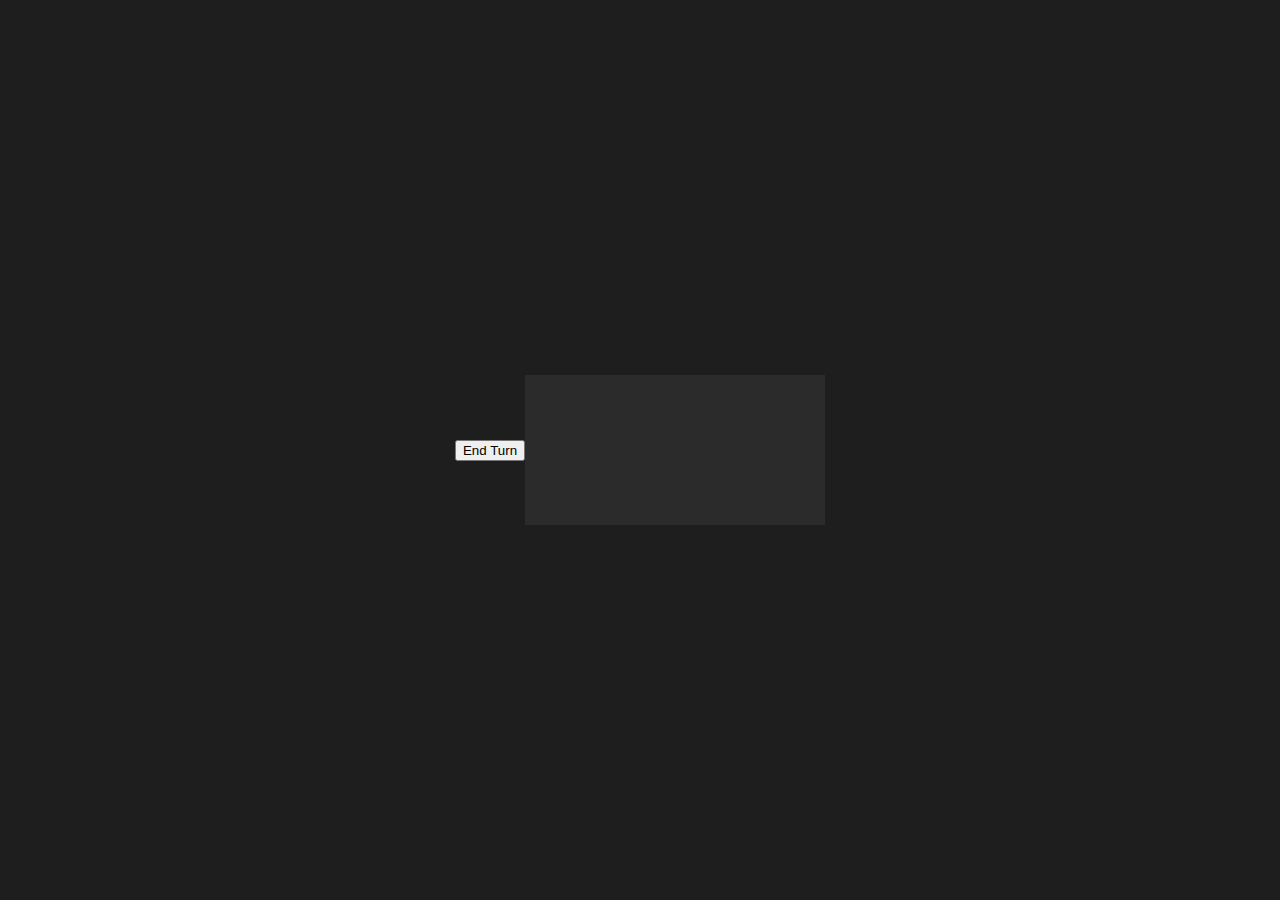
<file: index.html>
<!DOCTYPE html>
<html lang="en">
  <head>
    <meta charset="UTF-8" />
    <title>Fantasy Tactics</title>
    <link rel="stylesheet" href="style.css" />
  </head>
  <body>
    <button id="endTurnBtn">End Turn</button>
    <canvas id="game"></canvas>

    <script type="module" src="src/main.js"></script>
  </body>
</html>
</file>
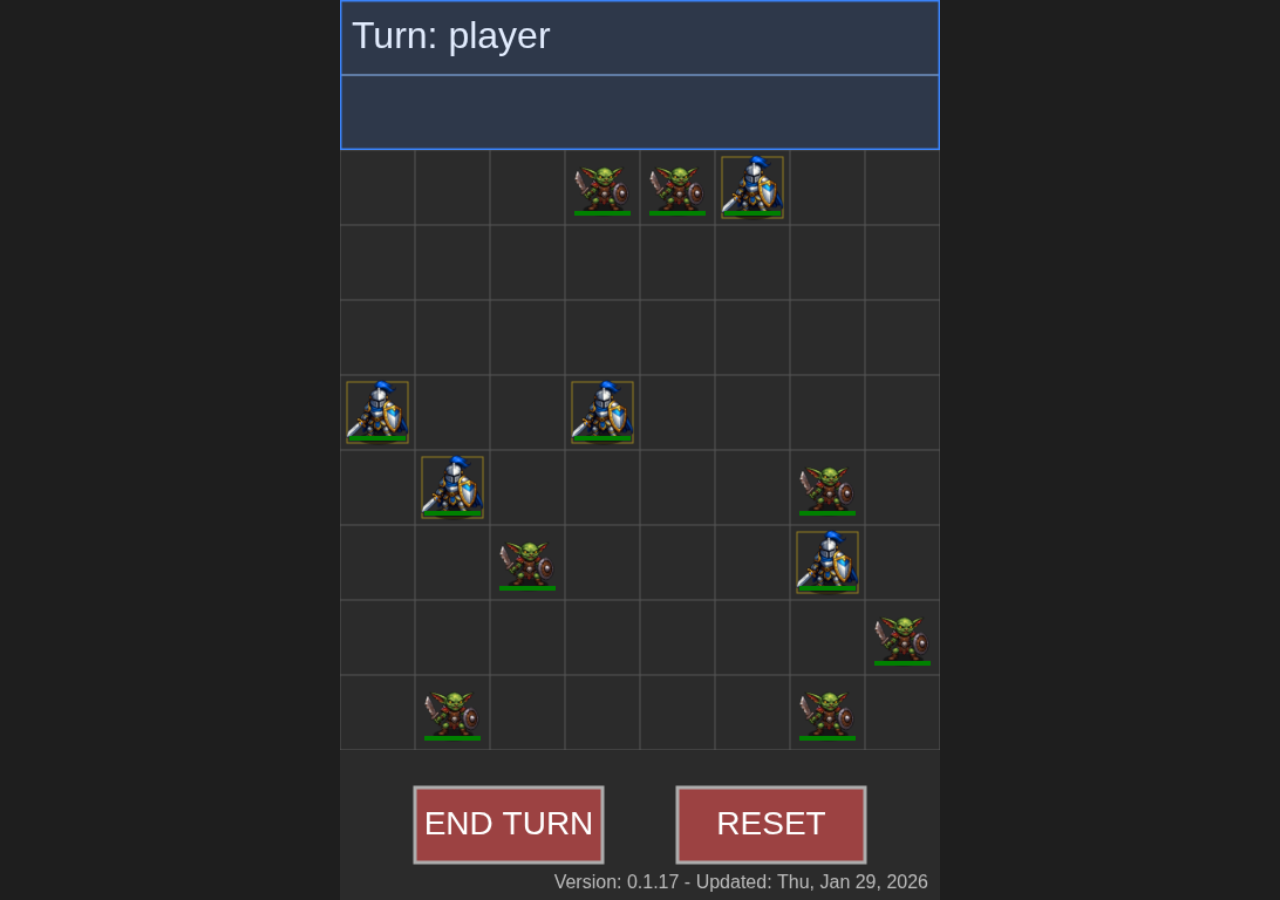
<file: v1/index.html>
<!DOCTYPE html>
<html lang="en">
  <head>
    <meta charset="UTF-8" />
    <title>Fantasy Tactics</title>
    <link rel="stylesheet" href="style.css" />
    <link rel="icon" href="./assets/favicon32x32.png" sizes="32x32">
    <link rel="icon" href="./assets/favicon16x16.png" sizes="16x16">
  </head>
  <body>
    <div id="game-container">
      <canvas id="header"></canvas>
      <canvas id="game"></canvas>
      <canvas id="footer"></canvas>
    </div>
    
    <script type="module" src="src/main.js"></script>
  </body>
</html>
</file>
<file: style.css>
html, body {
  margin: 0;
  padding: 0;
  width: 100%;
  height: 100%;
  background: #1e1e1e;
  display: flex;
  justify-content: center;
  align-items: center;
  height: 100vh;
}

#header {
  background: #111;
}
#game {
  background: #2b2b2b;
}
#footer {
  background: #222;
}

#game-container {
  width: 100%;
  height: 100%;
  display: flex;
  flex-direction: column;
  background: #2b2b2b;
}
</file>
<file: v1/style.css>
html, body {
  margin: 0;
  padding: 0;
  width: 100%;
  height: 100%;
  background: #1e1e1e;
  display: flex;
  justify-content: center;
  align-items: center;
  height: 100vh;
}

canvas {
  background: #2b2b2b;
}

#game-container {
  width: 100%;
  height: 100%;
  display: flex;
  flex-direction: column;
}

#uiCanvas {
  flex: 1;
  display: block;
}
</file>
